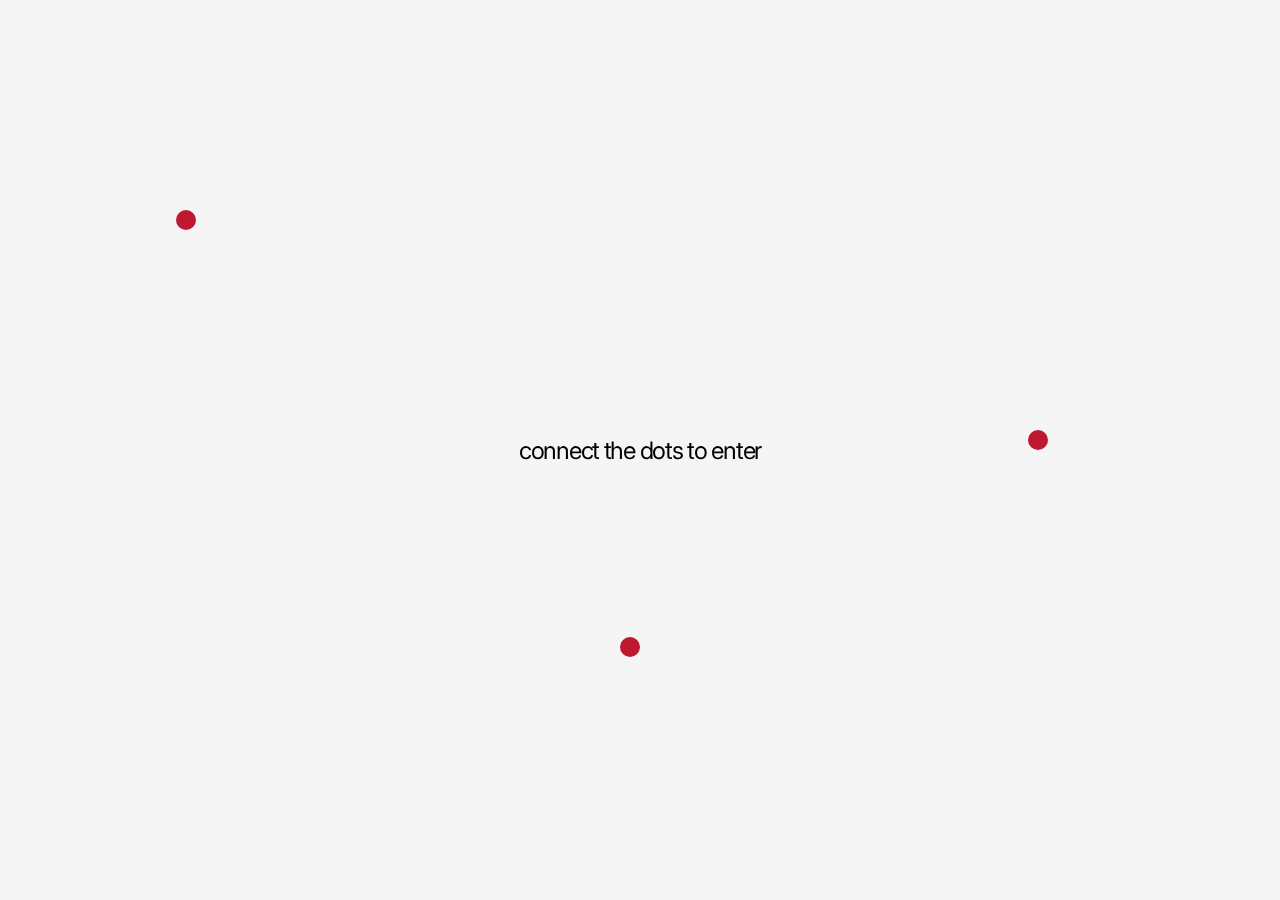
<file: index.html>
<!DOCTYPE html>
<html lang="en">
<head>
    <meta charset="UTF-8">
    <meta name="viewport" content="width=device-width, initial-scale=1.0">
    <title>MARK RAMIREZ</title>
    <link rel="icon" type="image/svg+xml" href="favicon.svg">
    <link rel="alternate icon" href="favicon.svg">
    <link rel="preconnect" href="https://fonts.googleapis.com">
    <link rel="preconnect" href="https://fonts.gstatic.com" crossorigin>
    <link href="https://fonts.googleapis.com/css2?family=Inter:wght@200;300;400;500;600;700&display=swap" rel="stylesheet">
    <link rel="stylesheet" href="styles.css">
</head>
<body>
    <!-- Landing Page -->
    <div id="landing-page" class="page">
        <div class="landing-container">
            <canvas id="dots-canvas"></canvas>
            <div class="dots-wrapper">
                <div class="dot" data-dot="0" id="dot-0"></div>
                <div class="dot" data-dot="1" id="dot-1"></div>
                <div class="dot" data-dot="2" id="dot-2"></div>
            </div>
            <p id="landing-text" class="landing-text">connect the dots to enter</p>
        </div>
    </div>

    <script src="landing.js"></script>
</body>
</html>
</file>
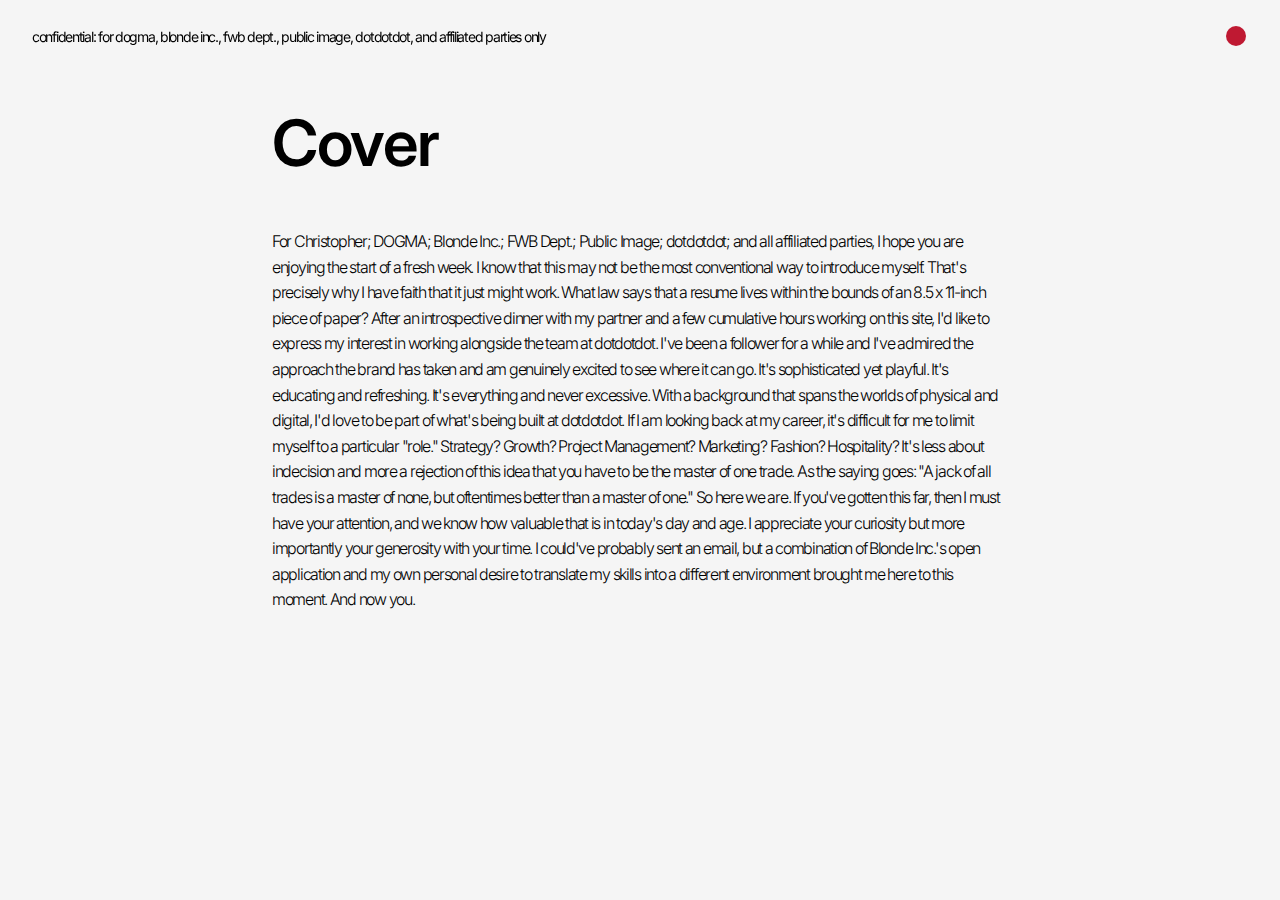
<file: cover.html>
<!DOCTYPE html>
<html lang="en">
<head>
    <meta charset="UTF-8">
    <meta name="viewport" content="width=device-width, initial-scale=1.0">
    <title>COVER - MARK RAMIREZ</title>
    <link rel="icon" type="image/svg+xml" href="favicon.svg">
    <link rel="preconnect" href="https://fonts.googleapis.com">
    <link rel="preconnect" href="https://fonts.gstatic.com" crossorigin>
    <link href="https://fonts.googleapis.com/css2?family=Inter:wght@200;300;400;500;600;700&display=swap" rel="stylesheet">
    <link rel="stylesheet" href="styles.css">
</head>
<body>
    <header class="page-header">
        <div class="site-title-wrapper">
            <h1 class="site-title">
                <span class="site-title-text">confidential: for DOGMA, Blonde Inc., FWB Dept., Public Image, dotdotdot, and affiliated parties only</span>
                <span class="site-title-text" aria-hidden="true">confidential: for DOGMA, Blonde Inc., FWB Dept., Public Image, dotdotdot, and affiliated parties only</span>
            </h1>
        </div>
        <button class="menu-button" id="menu-button-cover" aria-label="Open menu">
            <span class="menu-icon"></span>
        </button>
    </header>
    
    <div class="page-content">
        <h2 class="page-title">Cover</h2>
        
        <section class="content-section">
            <p class="section-text">For Christopher; DOGMA; Blonde Inc.; FWB Dept.; Public Image; dotdotdot; and all affiliated parties,

                I hope you are enjoying the start of a fresh week. I know that this may not be the most conventional way to introduce myself. That's precisely why I have faith that it just might work. What law says that a resume lives within the bounds of an 8.5 x 11-inch piece of paper?
                
                After an introspective dinner with my partner and a few cumulative hours working on this site, I'd like to express my interest in working alongside the team at dotdotdot. I've been a follower for a while and I've admired the approach the brand has taken and am genuinely excited to see where it can go. It's sophisticated yet playful. It's educating and refreshing. It's everything and never excessive.
                
                With a background that spans the worlds of physical and digital, I'd love to be part of what's being built at dotdotdot. If I am looking back at my career, it's difficult for me to limit myself to a particular "role." Strategy? Growth? Project Management? Marketing? Fashion? Hospitality? It's less about indecision and more a rejection of this idea that you have to be the master of one trade. As the saying goes: "A jack of all trades is a master of none, but oftentimes better than a master of one."
                
                So here we are. If you've gotten this far, then I must have your attention, and we know how valuable that is in today's day and age. I appreciate your curiosity but more importantly your generosity with your time. I could've probably sent an email, but a combination of Blonde Inc.'s open application and my own personal desire to translate my skills into a different environment brought me here to this moment. And now you.</p>
        </section>
    </div>

    <div class="menu-overlay" id="menu-overlay-cover">
        <button class="menu-close-button" id="menu-close-button-cover" aria-label="Close menu">
            <span class="menu-close-icon"></span>
        </button>
        <nav class="menu-nav">
            <span class="menu-letter">Aa</span>
            <span class="menu-letter">Bb</span>
            <a href="cover.html" class="menu-link current">Cover</a>
            <span class="menu-letter">Dd</span>
            <span class="menu-letter">Ee</span>
            <span class="menu-letter">Ff</span>
            <span class="menu-letter">Gg</span>
            <a href="hello.html" class="menu-link">Hello</a>
            <span class="menu-letter">Ii</span>
            <span class="menu-letter">Jj</span>
            <span class="menu-letter">Kk</span>
            <span class="menu-letter">Ll</span>
            <span class="menu-letter">Mm</span>
            <span class="menu-letter">Nn</span>
            <span class="menu-letter">Oo</span>
            <span class="menu-letter">Pp</span>
            <span class="menu-letter">Qq</span>
            <span class="menu-letter">Rr</span>
            <span class="menu-letter">Ss</span>
            <span class="menu-letter">Tt</span>
            <span class="menu-letter">Uu</span>
            <span class="menu-letter">Vv</span>
            <a href="work.html" class="menu-link">Work</a>
            <span class="menu-letter">Xx</span>
            <span class="menu-letter">Yy</span>
            <span class="menu-letter">Zz</span>
        </nav>
    </div>

    <script src="scrolling-text.js"></script>
    <script src="cover.js"></script>
</body>
</html>
</file>
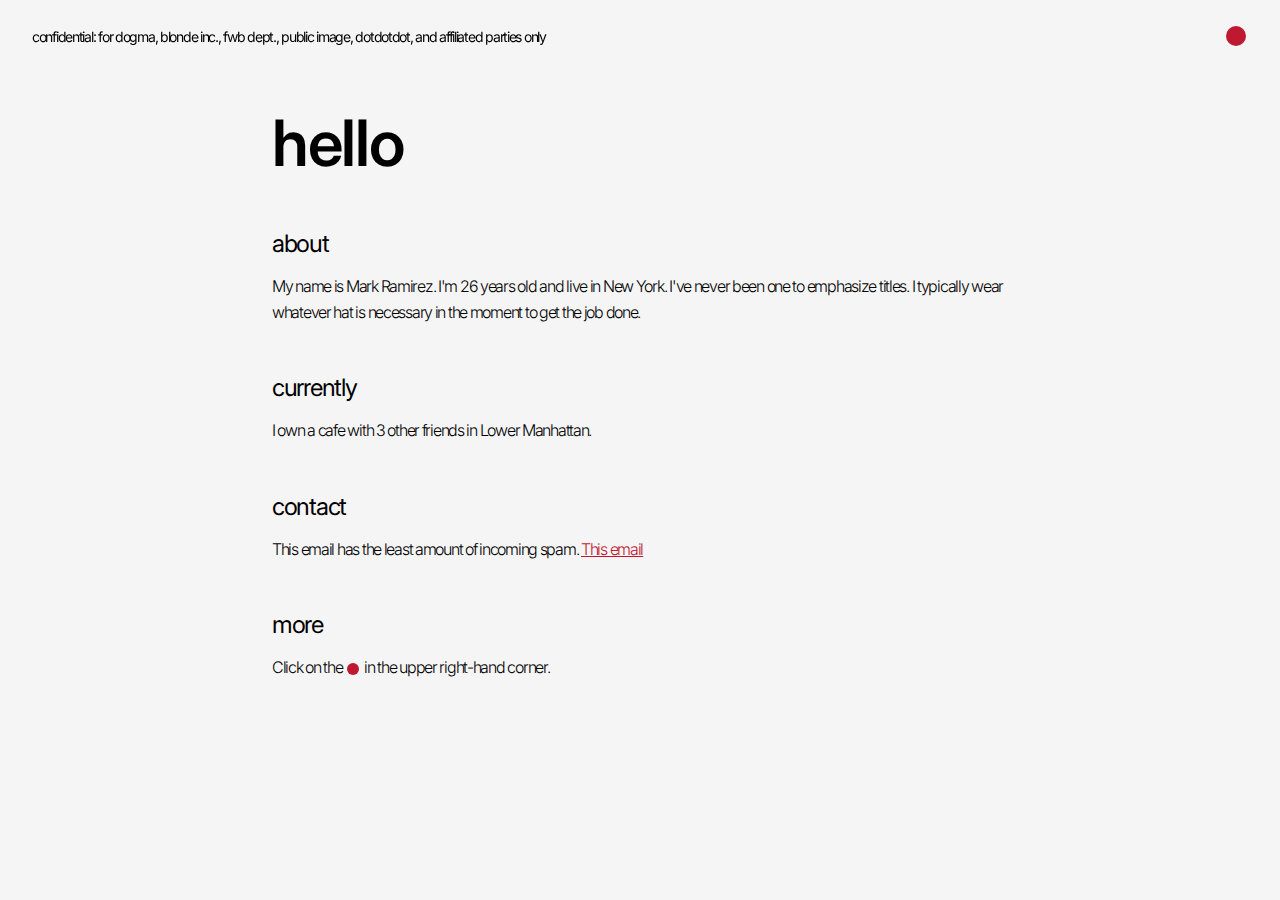
<file: hello.html>
<!DOCTYPE html>
<html lang="en">
<head>
    <meta charset="UTF-8">
    <meta name="viewport" content="width=device-width, initial-scale=1.0">
    <title>hello - Christopher Hello</title>
    <link rel="preconnect" href="https://fonts.googleapis.com">
    <link rel="preconnect" href="https://fonts.gstatic.com" crossorigin>
    <link href="https://fonts.googleapis.com/css2?family=Inter:wght@400;500;600;700&display=swap" rel="stylesheet">
    <link rel="stylesheet" href="styles.css">
</head>
<body>
    <header class="page-header">
        <div class="site-title-wrapper">
            <h1 class="site-title">
                <span class="site-title-text">confidential: for DOGMA, Blonde Inc., FWB Dept., Public Image, dotdotdot, and affiliated parties only</span>
                <span class="site-title-text" aria-hidden="true">confidential: for DOGMA, Blonde Inc., FWB Dept., Public Image, dotdotdot, and affiliated parties only</span>
            </h1>
        </div>
        <button class="menu-button" id="menu-button" aria-label="Open menu">
            <span class="menu-icon"></span>
        </button>
    </header>
    
    <div class="page-content">
        <h2 class="page-title">hello</h2>
        
        <section class="content-section">
            <h3 class="section-title">about</h3>
            <p class="section-text">My name is Mark Ramirez. I'm 26 years old and live in New York. I've never been one to emphasize titles. I typically wear whatever hat is necessary in the moment to get the job done.</p>
        </section>

        <section class="content-section">
            <h3 class="section-title">currently</h3>
            <p class="section-text">I own a cafe with 3 other friends in Lower Manhattan.</p>
        </section>

        <section class="content-section">
            <h3 class="section-title">contact</h3>
            <p class="section-text">This email has the least amount of incoming spam. <a href="mailto:your.email@example.com" class="contact-link">This email</a></p>
        </section>

        <section class="content-section">
            <h3 class="section-title">more</h3>
            <p class="section-text">Click on the <span class="menu-icon-inline"></span> in the upper right-hand corner.</p>
        </section>
    </div>

    <!-- Menu Overlay -->
    <div class="menu-overlay" id="menu-overlay">
        <button class="menu-close-button" id="menu-close-button" aria-label="Close menu">
            <span class="menu-close-icon"></span>
        </button>
        <nav class="menu-nav">
            <a href="hello.html" class="menu-link">hello</a>
            <a href="work.html" class="menu-link">work</a>
            <a href="play.html" class="menu-link">play</a>
        </nav>
    </div>

    <script src="scrolling-text.js"></script>
    <script src="hello.js"></script>
</body>
</html>
</file>
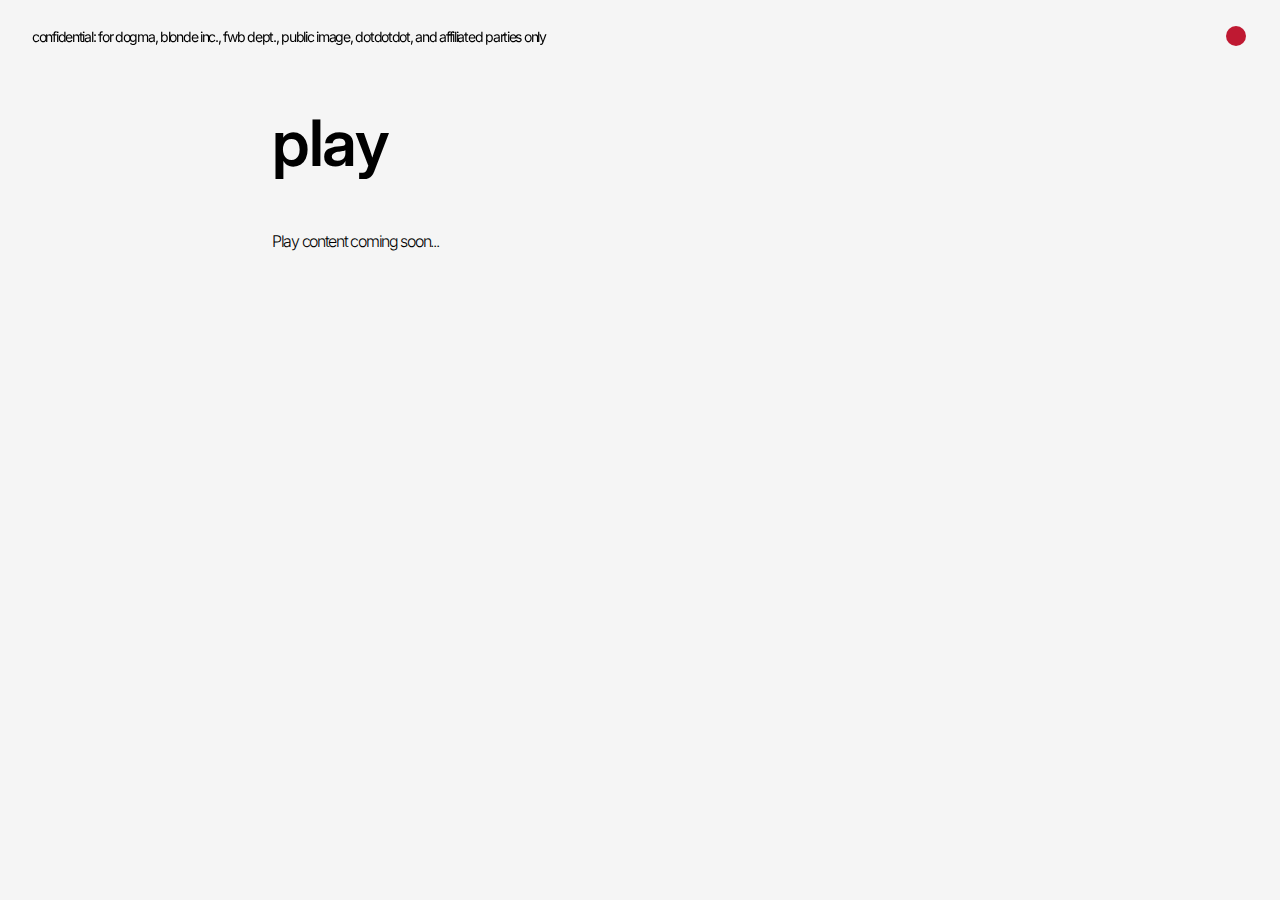
<file: play.html>
<!DOCTYPE html>
<html lang="en">
<head>
    <meta charset="UTF-8">
    <meta name="viewport" content="width=device-width, initial-scale=1.0">
    <title>PLAY - MARK RAMIREZ</title>
    <link rel="preconnect" href="https://fonts.googleapis.com">
    <link rel="preconnect" href="https://fonts.gstatic.com" crossorigin>
    <link href="https://fonts.googleapis.com/css2?family=Inter:wght@400;500;600;700&display=swap" rel="stylesheet">
    <link rel="stylesheet" href="styles.css">
</head>
<body>
    <header class="page-header">
        <div class="site-title-wrapper">
            <h1 class="site-title">
                <span class="site-title-text">confidential: for DOGMA, Blonde Inc., FWB Dept., Public Image, dotdotdot, and affiliated parties only</span>
                <span class="site-title-text" aria-hidden="true">confidential: for DOGMA, Blonde Inc., FWB Dept., Public Image, dotdotdot, and affiliated parties only</span>
            </h1>
        </div>
        <button class="menu-button" id="menu-button-play" aria-label="Open menu">
            <span class="menu-icon"></span>
        </button>
    </header>
    
    <div class="page-content">
        <h2 class="page-title">play</h2>
        <section class="content-section">
            <p class="section-text">Play content coming soon...</p>
        </section>
    </div>

    <div class="menu-overlay" id="menu-overlay-play">
        <button class="menu-close-button" id="menu-close-button-play" aria-label="Close menu">
            <span class="menu-close-icon"></span>
        </button>
        <nav class="menu-nav">
            <a href="hello.html" class="menu-link">hello</a>
            <a href="work.html" class="menu-link">work</a>
            <a href="play.html" class="menu-link">play</a>
        </nav>
    </div>

    <script src="scrolling-text.js"></script>
    <script src="play.js"></script>
</body>
</html>
</file>
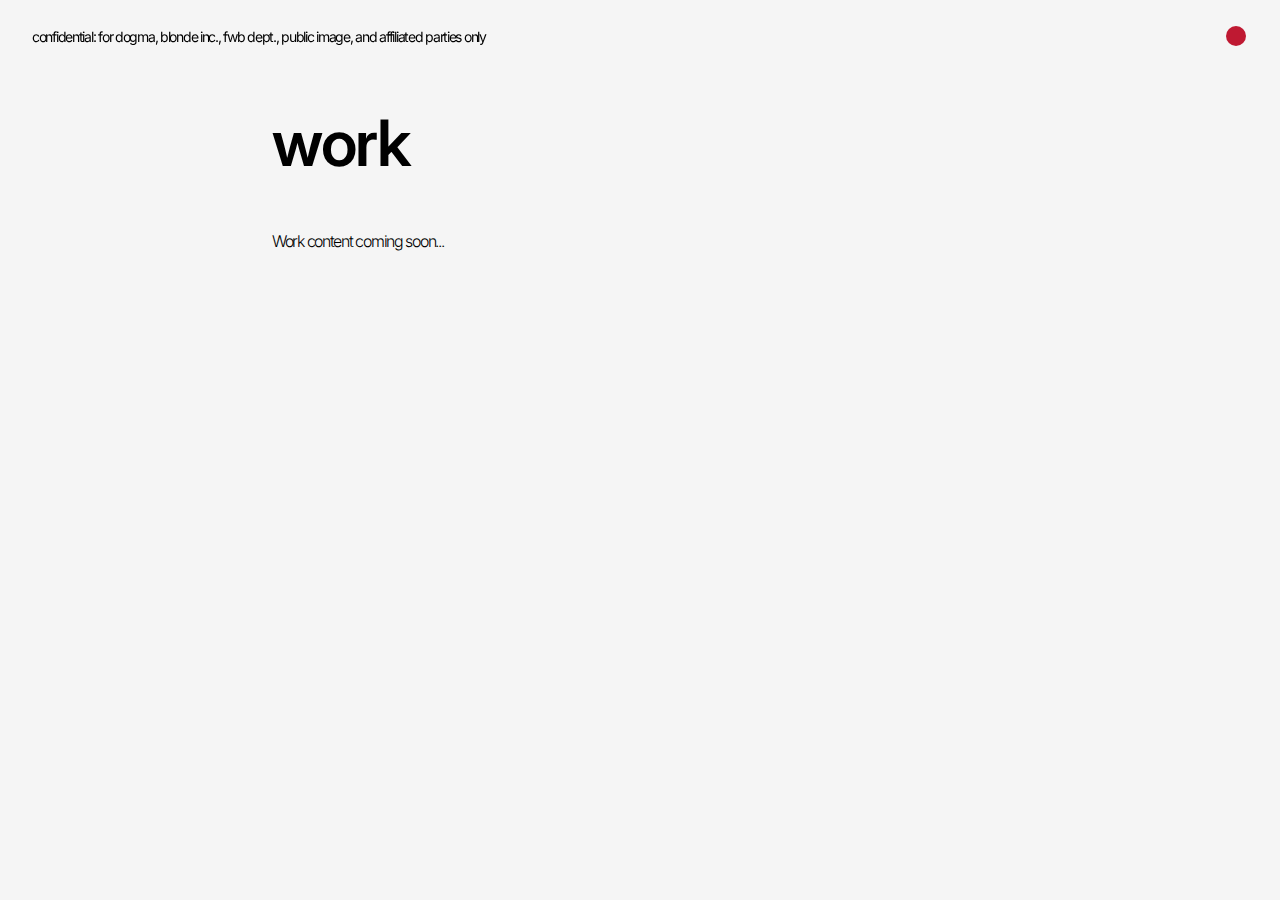
<file: work.html>
<!DOCTYPE html>
<html lang="en">
<head>
    <meta charset="UTF-8">
    <meta name="viewport" content="width=device-width, initial-scale=1.0">
    <title>work - Christopher Hello</title>
    <link rel="preconnect" href="https://fonts.googleapis.com">
    <link rel="preconnect" href="https://fonts.gstatic.com" crossorigin>
    <link href="https://fonts.googleapis.com/css2?family=Inter:wght@400;500;600;700&display=swap" rel="stylesheet">
    <link rel="stylesheet" href="styles.css">
</head>
<body>
    <header class="page-header">
        <h1 class="site-title">confidential: for DOGMA, Blonde Inc., FWB Dept., Public Image, and affiliated parties only</h1>
        <button class="menu-button" id="menu-button-work" aria-label="Open menu">
            <span class="menu-icon"></span>
        </button>
    </header>
    
    <div class="page-content">
        <h2 class="page-title">work</h2>
        <section class="content-section">
            <p class="section-text">Work content coming soon...</p>
        </section>
    </div>

    <div class="menu-overlay" id="menu-overlay-work">
        <nav class="menu-nav">
            <a href="hello.html" class="menu-link">hello</a>
            <a href="work.html" class="menu-link">work</a>
            <a href="play.html" class="menu-link">play</a>
        </nav>
    </div>

    <script src="work.js"></script>
</body>
</html>
</file>
<file: styles.css>
/* Reset and Base Styles */
* {
    margin: 0;
    padding: 0;
    box-sizing: border-box;
}

:root {
    --color-red: #BF1932;
    --color-white: #F5F5F5;
    --color-black: #000000;
}

body {
    font-family: 'Inter', sans-serif;
    letter-spacing: -0.08em;
    background-color: var(--color-white);
    color: var(--color-black);
    overflow-x: hidden;
}

/* Page Management - Removed since we're using separate HTML files now */

/* Landing Page Styles */
#landing-page {
    display: flex;
    align-items: center;
    justify-content: center;
    min-height: 100vh;
    background-color: var(--color-white);
    position: relative;
}

.landing-container {
    position: relative;
    width: 100%;
    max-width: 1200px;
    height: 80vh;
    margin: 0 auto;
    padding: 2rem;
}

#dots-canvas {
    position: absolute;
    top: 0;
    left: 0;
    width: 100%;
    height: 100%;
    pointer-events: none;
}

.dots-wrapper {
    position: relative;
    width: 100%;
    height: 100%;
    z-index: 2; /* Ensure dots are above canvas */
}

.dot {
    position: absolute;
    width: 20px;
    height: 20px;
    background-color: var(--color-red);
    border-radius: 50%;
    cursor: pointer;
    transition: transform 0.2s ease;
    /* Improve touch targets for mobile */
    touch-action: manipulation;
    -webkit-tap-highlight-color: transparent;
    /* Increase hit area for better mobile interaction */
    padding: 10px;
    margin: -10px;
    z-index: 3; /* Ensure dots are clickable/touchable */
    pointer-events: auto; /* Explicitly enable pointer events */
}

.dot:hover {
    transform: scale(1.2);
}

.dot.clicked {
    background-color: var(--color-red);
}

/* Improve touch interaction on mobile */
@media (max-width: 767px) {
    .dot {
        width: 24px;
        height: 24px;
        padding: 12px;
        margin: -12px;
    }
}

/* Desktop dot positions */
@media (min-width: 768px) {
    #dot-0 {
        top: 15%;
        left: 10%;
    }
    
    #dot-1 {
        bottom: 20%;
        left: 50%;
        transform: translateX(-50%);
    }
    
    #dot-2 {
        top: 50%;
        right: 15%;
        transform: translateY(-50%);
    }
}

/* Mobile dot positions */
@media (max-width: 767px) {
    #dot-0 {
        top: 10%;
        left: 50%;
        transform: translateX(-50%);
    }
    
    #dot-1 {
        top: 50%;
        right: 15%;
        transform: translateY(-50%);
    }
    
    #dot-2 {
        bottom: 15%;
        left: 50%;
        transform: translateX(-50%);
    }
}

.landing-text {
    position: absolute;
    top: 50%;
    left: 50%;
    transform: translate(-50%, -50%);
    font-size: 1.5rem;
    font-weight: 400;
    text-align: center;
    pointer-events: none;
    z-index: 1;
}

@media (max-width: 767px) {
    .landing-text {
        top: 30%;
        font-size: 1.2rem;
    }
}

/* Shake animation for failure feedback */
@keyframes shake {
    0%, 100% { transform: translateX(0); }
    10%, 30%, 50%, 70%, 90% { transform: translateX(-10px); }
    20%, 40%, 60%, 80% { transform: translateX(10px); }
}

.landing-container.shake {
    animation: shake 0.5s ease-in-out;
}

/* Page Header */
.page-header {
    display: flex;
    justify-content: space-between;
    align-items: center;
    padding: 1.5rem 2rem;
    background-color: var(--color-white);
    position: relative;
}

/* Container for scrolling text - positioned to the left of button */
.site-title-wrapper {
    flex: 1;
    margin-right: 2rem;
    overflow: hidden; /* Hide text that goes off screen */
    position: relative;
    min-width: 0; /* Allow flex item to shrink */
    max-width: calc(100% - 3rem); /* Ensure space for button (24px + 2rem margin) */
}

.site-title {
    font-size: 0.875rem;
    font-weight: 400;
    text-transform: lowercase;
    white-space: nowrap; /* Keep text on one line */
    display: inline-flex;
    position: relative;
    will-change: transform; /* Optimize animation performance */
    animation: scroll-right-to-left 20s linear infinite;
}

.site-title-text {
    display: inline-block;
    white-space: nowrap;
}

/* Spacing between text instances - will be set dynamically via JavaScript */
.site-title-text:first-child {
    padding-right: 0; /* Will be set dynamically */
}

/* Animation for scrolling text right to left - continuous loop */
@keyframes scroll-right-to-left {
    0% {
        transform: translateX(0);
    }
    100% {
        transform: translateX(var(--scroll-distance, -50%)); /* Will be set dynamically */
    }
}

/* Respect user's motion preferences for accessibility */
@media (prefers-reduced-motion: reduce) {
    .site-title {
        animation: none;
    }
}

/* Mobile font size override - must come after prefers-reduced-motion to ensure it applies */
@media (max-width: 767px) {
    .site-title {
        font-size: calc(0.875rem * 0.825) !important; /* 17.5% smaller than desktop: 0.721875rem (25% reduction + 10% increase) */
        letter-spacing: -0.08em !important; /* -8% letter spacing (same as body/default) */
    }
}

.menu-button {
    background: none;
    border: none;
    cursor: pointer;
    padding: 0;
    width: 24px;
    height: 24px;
    min-width: 24px; /* Ensure button always has space */
    display: flex;
    align-items: center;
    justify-content: center;
    flex-shrink: 0; /* Prevent button from shrinking */
    position: relative;
    z-index: 10; /* Ensure button is always on top */
}

.menu-icon {
    width: 20px;
    height: 20px;
    background-color: var(--color-red);
    border-radius: 50%;
    transition: all 0.3s ease;
}

.menu-button.active .menu-icon {
    background-color: transparent;
    border: 2px solid var(--color-red);
    border-radius: 50%;
}

.menu-icon-inline {
    display: inline-block;
    width: 12px;
    height: 12px;
    background-color: var(--color-red);
    border-radius: 50%;
    vertical-align: middle;
    margin: 0 2px;
}

/* Page Content */
.page-content {
    max-width: 800px;
    margin: 0 auto;
    padding: 2rem;
}

.page-title {
    font-size: 4rem;
    font-weight: 600;
    margin-bottom: 3rem;
    text-transform: none;
}

@media (max-width: 767px) {
    .page-title {
        font-size: 3rem;
        margin-bottom: 2rem;
    }
}

.content-section {
    margin-bottom: 3rem;
}

.section-title {
    font-size: 1.5rem;
    font-weight: 400;
    margin-bottom: 1rem;
    text-transform: none !important;
}

.section-text {
    font-size: 1rem;
    font-weight: 300;
    line-height: 1.6;
}

.section-text strong {
    font-weight: 500;
}

.work-role-row {
    display: flex;
    justify-content: space-between;
    align-items: baseline;
    margin-bottom: 1rem;
}

.work-role {
    font-size: 1rem;
    font-weight: 300;
}

.work-role strong {
    font-weight: 500;
}

.work-duration {
    font-size: 1rem;
    font-weight: 300;
    text-align: right;
}

.contact-link {
    color: var(--color-red);
    text-decoration: underline;
    transition: opacity 0.2s ease;
    cursor: pointer;
    pointer-events: auto;
    display: inline;
    position: relative;
    z-index: 10;
}

.contact-link:hover {
    opacity: 0.8;
}

/* Menu Overlay */
.menu-overlay {
    position: fixed;
    top: 0;
    right: -100%;
    width: 25%; /* Desktop: 25% of viewport */
    height: 100vh;
    background-color: var(--color-red);
    z-index: 1000;
    transition: right 0.3s ease;
    -webkit-transition: right 0.3s ease;
    display: flex;
    align-items: center;
    justify-content: center;
    overflow: visible; /* Ensure close button is not clipped */
    box-shadow: 5px 4px 4px 10px rgba(0, 0, 0, 0.25); /* Drop shadow: X:5, Y:4, Blur:4, Spread:10, Color:#000000 @ 25% opacity */
    -webkit-font-smoothing: antialiased;
    -moz-osx-font-smoothing: grayscale;
}

.menu-overlay.active {
    right: 0;
}

/* Menu Close Button - appears inside sidebar */
.menu-close-button {
    position: absolute;
    top: 1.5rem;
    right: 2rem;
    background: none;
    border: none;
    cursor: pointer;
    padding: 0;
    width: 24px;
    height: 24px;
    min-width: 24px;
    min-height: 24px;
    display: flex;
    align-items: center;
    justify-content: center;
    z-index: 1001;
    pointer-events: auto;
    touch-action: manipulation;
    -webkit-tap-highlight-color: transparent;
}

.menu-close-icon {
    width: 20px;
    height: 20px;
    background-color: #F5F5F5;
    border-radius: 50%;
    transition: opacity 0.2s ease;
    display: block;
    visibility: visible;
    opacity: 1;
}

.menu-close-button:hover .menu-close-icon {
    opacity: 0.8;
}

.menu-nav {
    display: grid;
    grid-template-columns: repeat(2, 1fr);
    gap: 1.25rem 2rem;
    width: 100%;
    padding: 1.5rem;
    align-items: start;
    -webkit-font-smoothing: antialiased;
    -moz-osx-font-smoothing: grayscale;
}

.menu-link {
    color: var(--color-white);
    font-size: 1.35rem;
    font-weight: 400; /* Regular for selectable but not current */
    text-decoration: none;
    text-transform: none; /* Preserve original capitalization */
    transition: opacity 0.2s ease;
    cursor: pointer;
    pointer-events: auto;
    -webkit-font-smoothing: antialiased;
    -moz-osx-font-smoothing: grayscale;
}

.menu-link:hover {
    opacity: 0.8;
}

.menu-link.current {
    font-weight: 500; /* Medium for current page */
    text-decoration: underline;
    text-decoration-thickness: 1px;
    text-underline-offset: 0.2em;
    -webkit-text-decoration-thickness: 1px;
    -webkit-text-underline-offset: 0.2em;
}

.menu-letter {
    color: var(--color-white);
    font-size: 1.35rem;
    font-weight: 200; /* Extra Light for non-selectable */
    text-transform: none; /* Preserve original casing (Aa, Bb, etc.) */
    pointer-events: none; /* Non-clickable */
    user-select: none;
    -webkit-font-smoothing: antialiased;
    -moz-osx-font-smoothing: grayscale;
}

/* Responsive adjustments */
@media (max-width: 767px) {
    .menu-overlay {
        width: 50%; /* Mobile: 50% of viewport */
    }
    
    .page-header {
        padding: 1rem 1.5rem;
    }
    
    .page-content {
        padding: 1.5rem;
    }
    
    /* Ensure button is visible on mobile */
    .site-title-wrapper {
        margin-right: 1rem; /* Reduce margin on mobile */
        max-width: calc(100% - 2.5rem); /* Account for smaller margin + button */
    }
    
    .menu-button {
        min-width: 24px;
        flex-shrink: 0;
    }
    
    .menu-nav {
        gap: 1rem 1.5rem;
        padding: 1rem;
    }
    
    .menu-link,
    .menu-letter {
        font-size: 1.125rem;
    }
    
    /* Mobile adjustments for close button */
    .menu-close-button {
        top: 1rem;
        right: 1.5rem;
        width: 28px;
        height: 28px;
        min-width: 28px;
        min-height: 28px;
        visibility: visible;
        opacity: 1;
        display: flex;
    }
    
    .menu-close-icon {
        width: 24px;
        height: 24px;
        display: block;
        visibility: visible;
        opacity: 1;
    }
}
</file>
